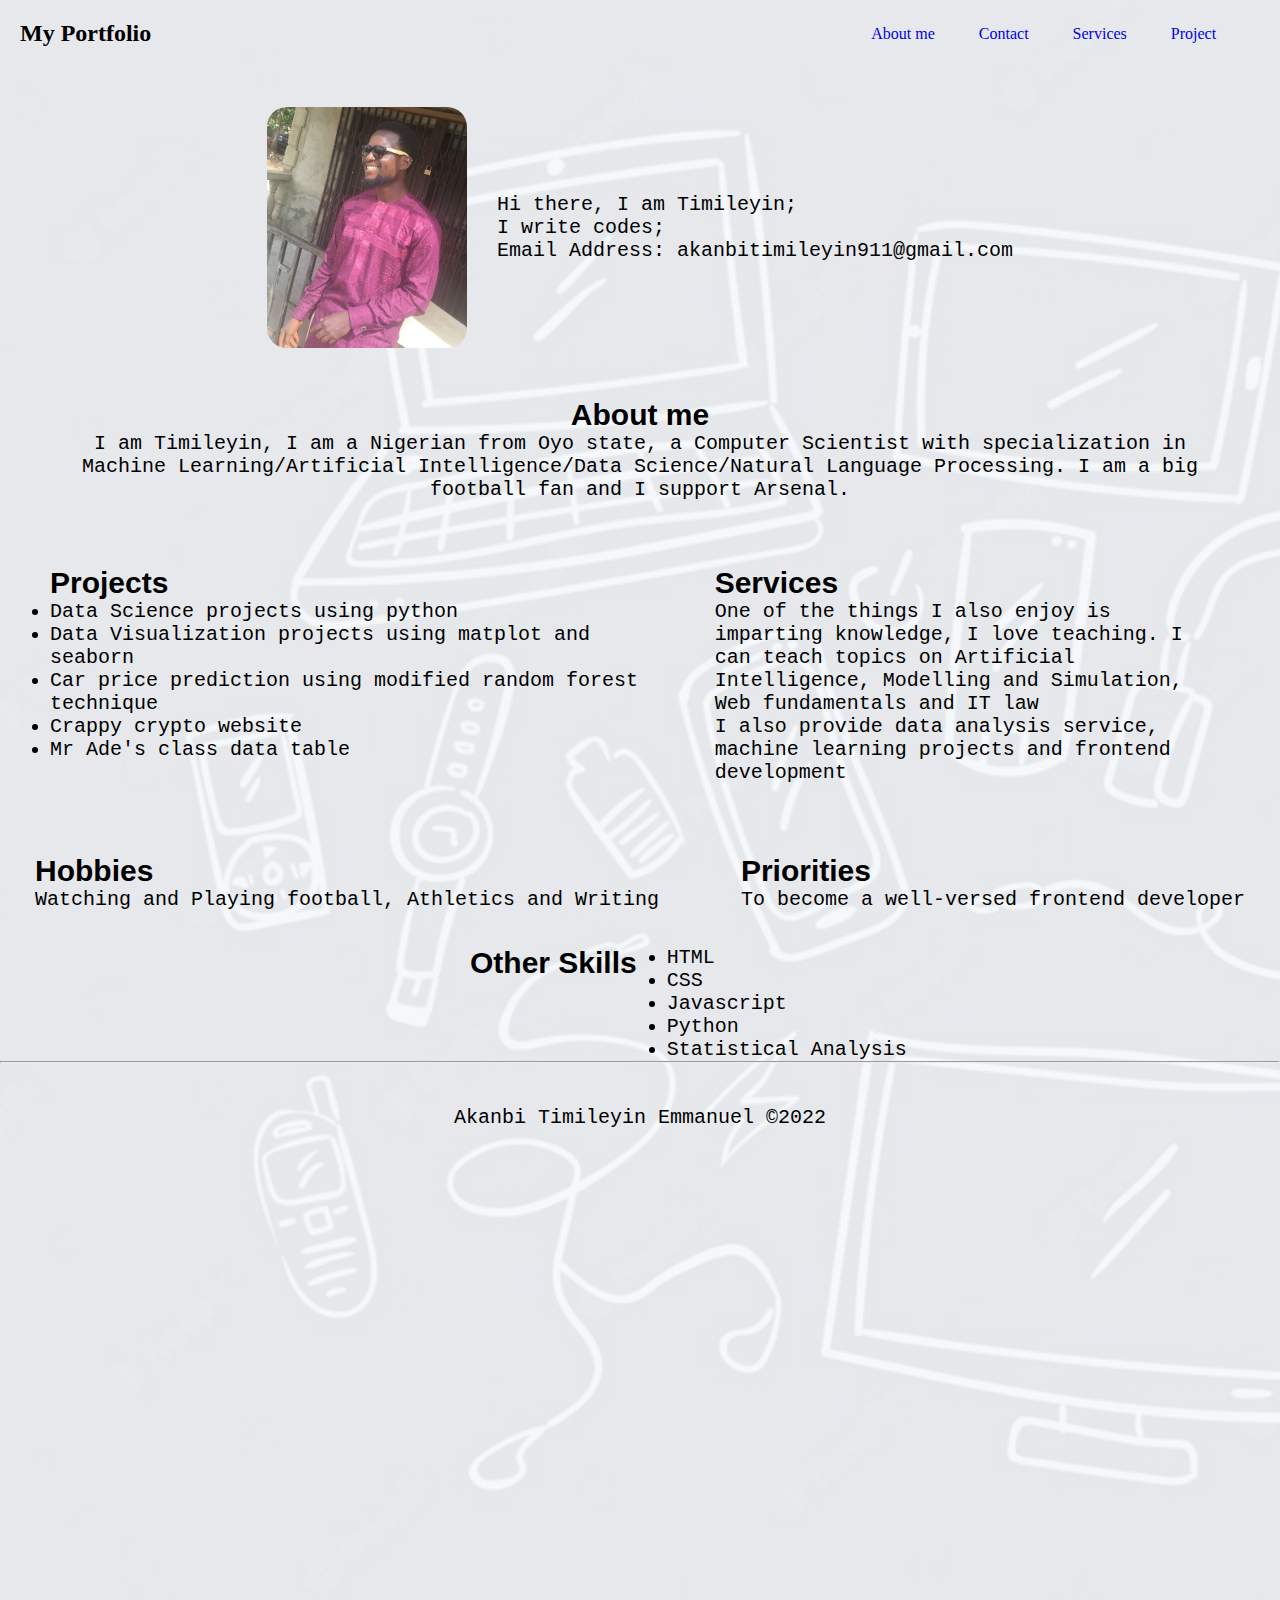
<file: week3/Portfolio/index.html>
<!DOCTYPE html>
<html lang="en">
  <head>
    <meta charset="UTF-8" />
    <meta http-equiv="X-UA-Compatible" content="IE=edge" />
    <meta name="viewport" content="width=device-width, initial-scale=1.0" />
    <title>Portfolio</title>
    <link rel="stylesheet" href="portfolio.css" />
  </head>
  <body id="bod">
    <div class="main"></div>
    <header>
      <div>
        <nav>
          <h2>My Portfolio</h2>
          <div class="nav-items">
            <a href="#about">About me</a>
            <a href="contact_us.html">Contact</a>
            <a href="#services">Services</a>
            <a href="#project">Project</a>
          </div>
        </nav>
      </div>
    </header>

    <main id="pro">
      <div id="profile">
        <img src="tim.JPG" alt="Akanbi Timileyin" width="200px" id="image" />
        <p>
          Hi there, I am Timileyin; <br />
          I write codes; <br />
          Email Address: akanbitimileyin911@gmail.com
        </p>
      </div>

      <div id="about">
        <h3>About me</h3>
        <p>
          I am Timileyin, I am a Nigerian from Oyo state, a Computer Scientist
          with specialization in Machine Learning/Artificial Intelligence/Data
          Science/Natural Language Processing. I am a big football fan and I
          support Arsenal.
        </p>
      </div>
      <section class="proservice">
        <div id="project">
          <h3>Projects</h3>
          <ul>
            <li>Data Science projects using python</li>
            <li>Data Visualization projects using matplot and seaborn</li>
            <li>Car price prediction using modified random forest technique</li>
            <li>Crappy crypto website</li>
            <li>Mr Ade's class data table</li>
          </ul>
        </div>

        <div id="services">
          <h3>Services</h3>
          <p>
            One of the things I also enjoy is imparting knowledge, I love
            teaching. I can teach topics on Artificial Intelligence, Modelling
            and Simulation, Web fundamentals and IT law
          </p>

          <p>
            I also provide data analysis service, machine learning projects and
            frontend development
          </p>
        </div>
      </section>
      <section class="proservice">
        <div>
          <h3>Hobbies</h3>
          <p>Watching and Playing football, Athletics and Writing</p>
        </div>
        <div>
          <h3>Priorities</h3>
          <p>To become a well-versed frontend developer</p>
        </div>
      </section>
      <div id="skills">
        <h3>Other Skills</h3>
        <br />
        <ul>
          <li>HTML</li>
          <li>CSS</li>
          <li>Javascript</li>
          <li>Python</li>
          <li>Statistical Analysis</li>
        </ul>
      </div>
    </main>
    <hr />
    <footer>
      <p>Akanbi Timileyin Emmanuel &copy;2022</p>
    </footer>
  </body>
</html>
</file>
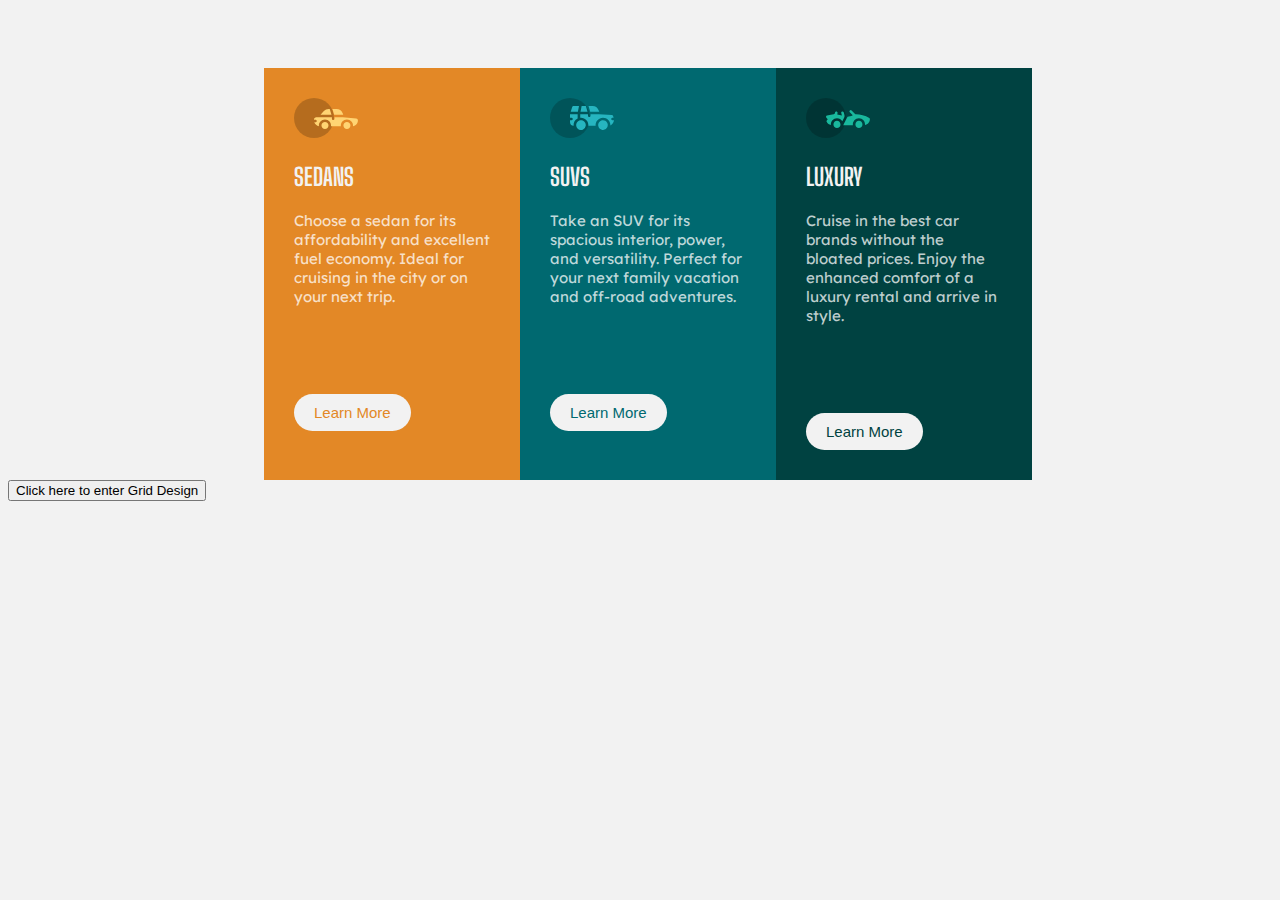
<file: week4/3-Column Card Design/index.html>
<!DOCTYPE html>
<html lang="en">
  <head>
    <meta charset="UTF-8" />
    <meta http-equiv="X-UA-Compatible" content="IE=edge" />
    <meta name="viewport" content="width=device-width, initial-scale=1.0" />
    <title>Card</title>
    <link rel="stylesheet" href="style.css" />
    <link rel="preconnect" href="https://fonts.googleapis.com" />
    <link rel="preconnect" href="https://fonts.gstatic.com" crossorigin />
    <link
      href="https://fonts.googleapis.com/css2?family=Big+Shoulders+Display:wght@700&family=Lexend+Deca&family=Poppins:wght@500&display=swap"
      rel="stylesheet"
    />
  </head>
  <body>
    <header>
      <div class="outer">
        <div class="sedans">
          <img src="sedans.svg" alt="sedan" />
          <h2>SEDANS</h2>
          <div class="paragraph">
            <p>
              Choose a sedan for its affordability and excellent fuel economy.
              Ideal for cruising in the city or on your next trip.
            </p>
          </div>
          <button class="sedan-button">Learn More</button>
        </div>

        <div class="suvs">
          <img src="suvs.svg" alt="SUVs" />
          <h2>SUVS</h2>
          <div class="paragraph">
            <p>
              Take an SUV for its spacious interior, power, and versatility.
              Perfect for your next family vacation and off-road adventures.
            </p>
          </div>
          <button class="suv-button">Learn More</button>
        </div>

        <div class="luxury">
          <img src="luxury.svg" alt="Luxury" />
          <h2>LUXURY</h2>
          <div class="paragraph">
            <p>
              Cruise in the best car brands without the bloated prices. Enjoy
              the enhanced comfort of a luxury rental and arrive in style.
            </p>
          </div>
          <button class="luxury-button">Learn More</button>
        </div>
      </div>
    </header>

    <footer>
      <form action="grid.html">
        <button type="submit">Click here to enter Grid Design</button>
      </form>
    </footer>
  </body>
</html>
</file>
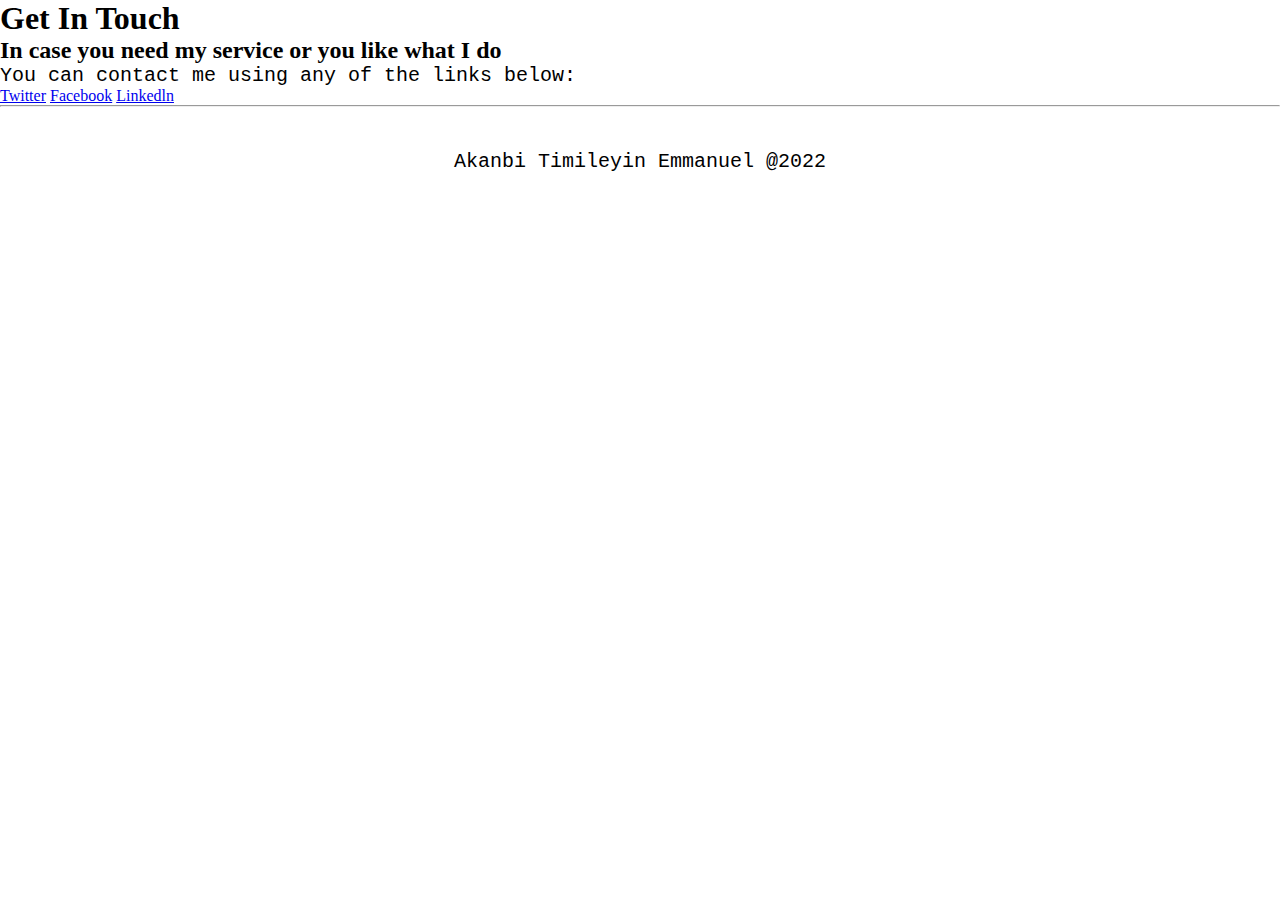
<file: week3/Portfolio/contact_us.html>
<!DOCTYPE html>
<html lang="en">
<head>
    <meta charset="UTF-8">
    <meta http-equiv="X-UA-Compatible" content="IE=edge">
    <meta name="viewport" content="width=device-width, initial-scale=1.0">
    <title>Contact</title>
    <link rel="stylesheet" href="portfolio.css">
</head>
<body>
    <div>
        <h1>Get In Touch</h1>
        <h2>In case you need my service or you like what I do</h2>
        <p>You can contact me using any of the links below:</p>
        <a href="www.twitter.com/EmmanuelPentax">Twitter</a> 
        <a href="www.facebook.com/profile/Akanbi Timileyin Emmanuel">Facebook</a>
        <a href="www.Linkedln.com/Akanbi Timileyin Emmanuel">Linkedln</a>
        <br> <hr>
        <footer>
            <p>Akanbi Timileyin Emmanuel @2022</p>
        </footer>
    </div>
</body>
</html>
</file>
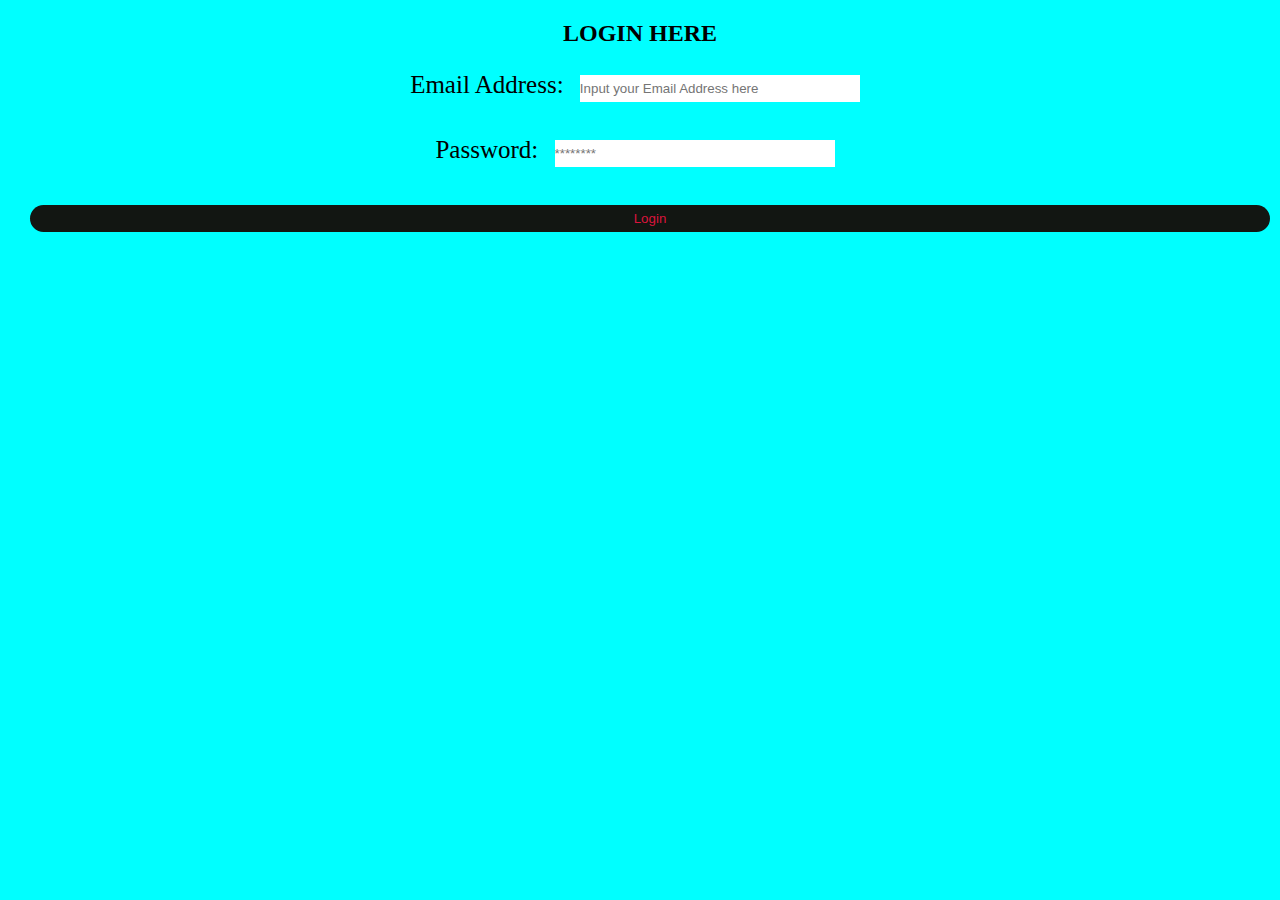
<file: week3/Registration form/login.html>
<!DOCTYPE html>
<html lang="en">
<head>
    <meta charset="UTF-8">
    <meta http-equiv="X-UA-Compatible" content="IE=edge">
    <meta name="viewport" content="width=device-width, initial-scale=1.0">
    <title>Login Page</title>
    <link rel="stylesheet" href="index.css">
</head>
<body>
    <div class="container">
        <h2>LOGIN HERE</h2> <br>
        <form action="success.html">
            <label>Email Address: </label>
            <input type="email" name="Email" id="email" placeholder="Input your Email Address here" required> <br> <br>

            <label>Password: </label>
            <input type="password" name="Password" id="password" placeholder="********" required> <br> <br>

            <button type="submit" id="loginbutton">Login</button>
        </form>
    </div>
    
</body>
</html>
</file>
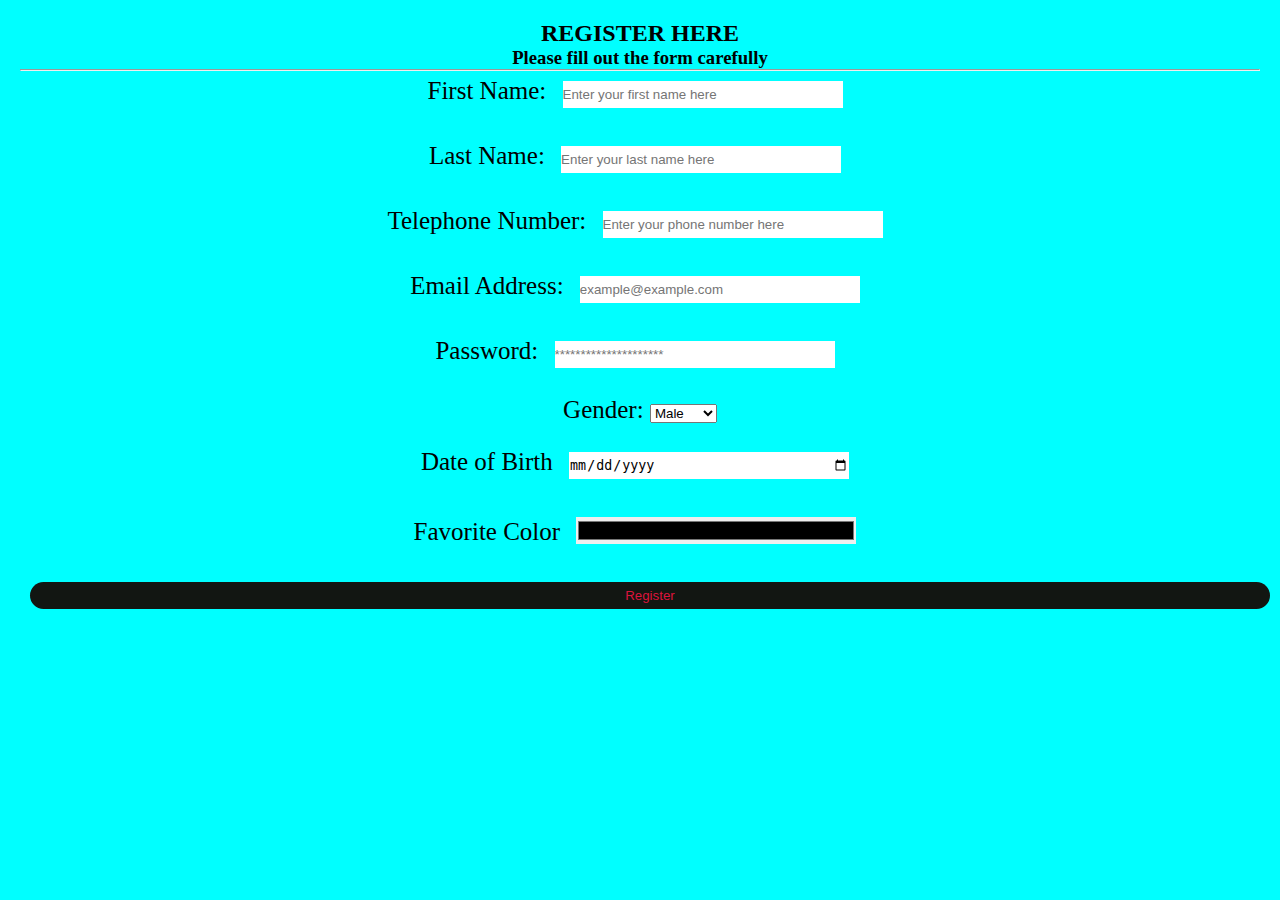
<file: week3/Registration form/registration.html>
<!DOCTYPE html>
<html lang="en">
<head>
    <meta charset="UTF-8">
    <meta http-equiv="X-UA-Compatible" content="IE=edge">
    <meta name="viewport" content="width=device-width, initial-scale=1.0">
    <title>Registration Page</title>
    <link rel="stylesheet" href="index.css">
</head>
<body>
    
    <div class="container">
        <h2>REGISTER HERE</h2>
        <h3>Please fill out the form carefully</h3> <hr>
        <form action="login.html">
            <label>First Name: </label>
            <input type="text" name="Firstname" id="first_name" placeholder="Enter your first name here" required> <br> <br>

            <label>Last Name: </label>
            <input type="text" name="Lastname" id="last_name" placeholder="Enter your last name here" required> <br> <br>

            <label>Telephone Number: </label>
            <input type="tel" name="Telephone" id="telephone" placeholder="Enter your phone number here">  <br> <br>

            <label>Email Address: </label>
            <input type="email" name="Email" id="email" placeholder="example@example.com" required>  <br> <br>

            <label>Password: </label>
            <input type="password" name="Password" id="password" placeholder="*********************" required>  <br> <br>

            <label> Gender: </label>
                <select name="gender" id="gender" required>
                    <option value="Male">Male</option>
                    <option value="Female">Female</option>
                    <option value="Others">Others</option>
                </select>
                 <br> <br>

            <label>Date of Birth </label>
            <input type="date" name="Date" id="date" required> <br> <br>

            <label> Favorite Color </label>
            <input type="color" name="Colour" id="color"> <br> <br>
            
            <button type="submit" id="regbutton"> Register  </button>
        </form>
            
    </div>
</body>
</html>
</file>
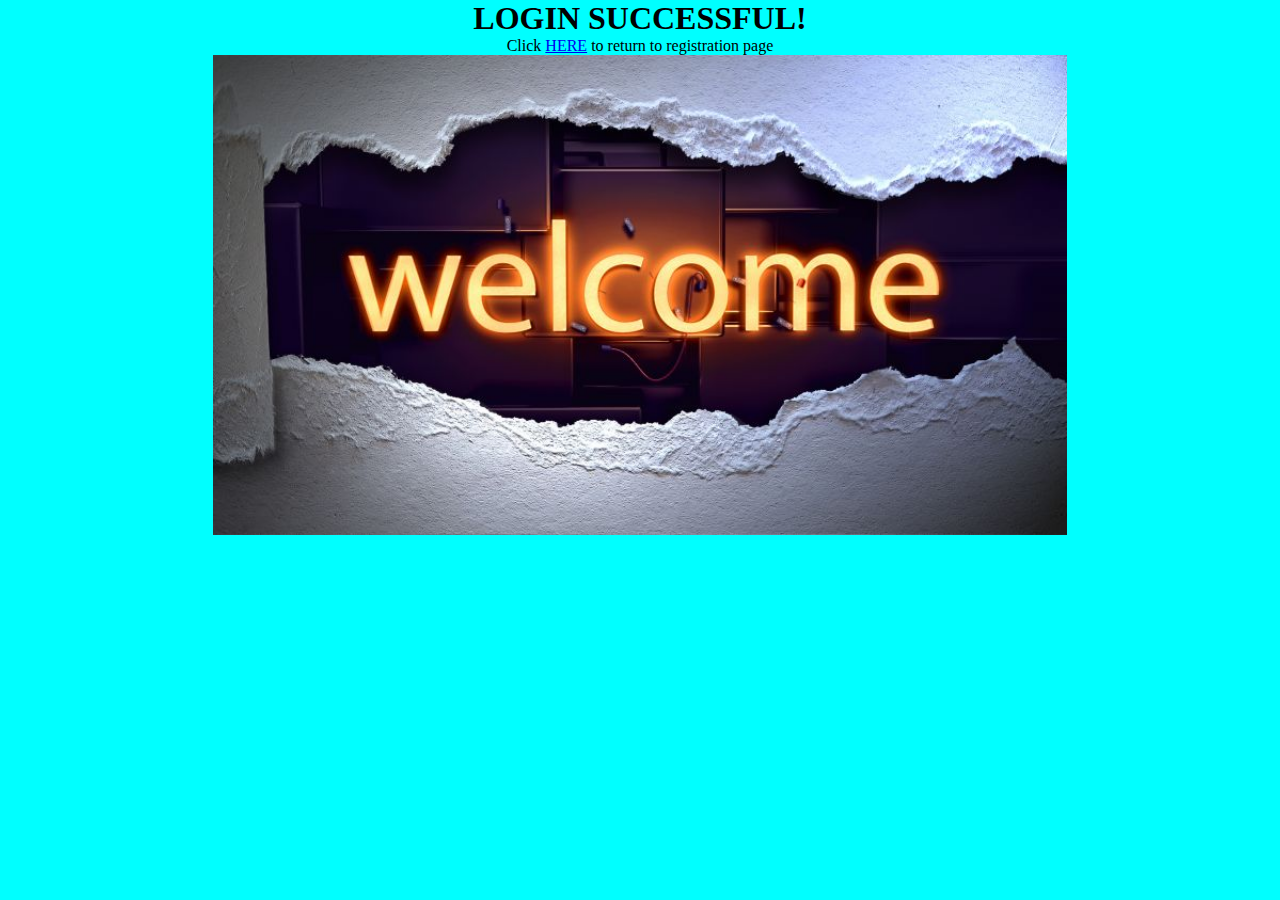
<file: week3/Registration form/success.html>
<!DOCTYPE html>
<html lang="en">
<head>
    <meta charset="UTF-8">
    <meta http-equiv="X-UA-Compatible" content="IE=edge">
    <meta name="viewport" content="width=device-width, initial-scale=1.0">
    <title>Success Page</title>
    <link rel="stylesheet" href="index.css">
</head>
<body>
    <div>
        <h1>LOGIN SUCCESSFUL!</h1>
        <p>Click <a href="registration.html">HERE</a> to return to registration page</p>
        <img src="welcome.jpg" alt="WELCOME, Login Successful" height="480px">
    </div>
</body>
</html>
</file>
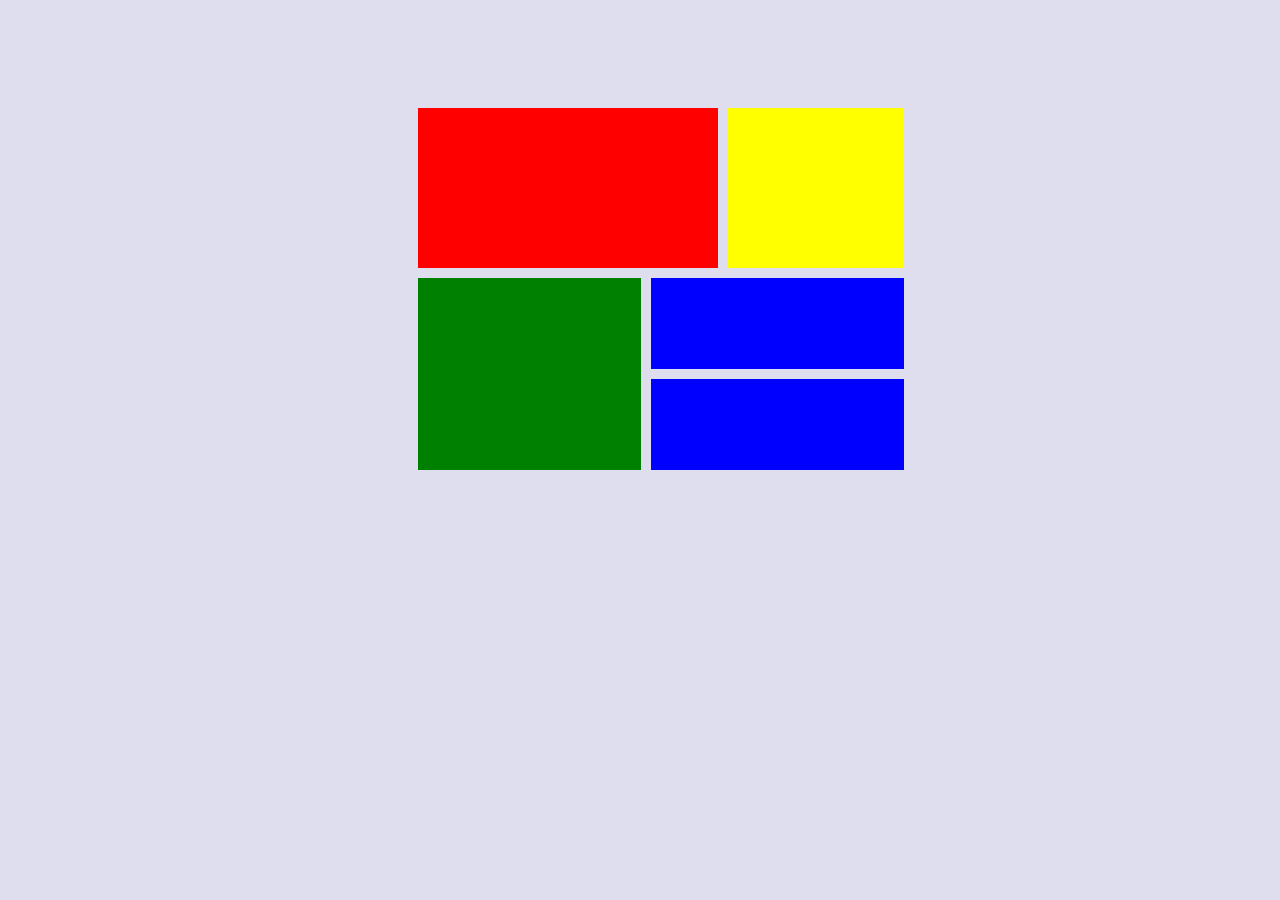
<file: week4/3-Column Card Design/grid.html>
<!DOCTYPE html>
<html lang="en">
  <head>
    <meta charset="UTF-8" />
    <meta http-equiv="X-UA-Compatible" content="IE=edge" />
    <meta name="viewport" content="width=device-width, initial-scale=1.0" />
    <title>Grid</title>
    <link rel="stylesheet" href="style.css" />
  </head>
  <body class="grid-body">
    <main class="grid-outer">
      <div class="red"></div>
      <div class="yellow"></div>
      <div class="green"></div>
      <div class="blue">
        <div class="blue-sub"></div>
        <div class="blue-sub2"></div>
      </div>
    </main>
  </body>
</html>
</file>
<file: week3/Portfolio/portfolio.css>
*{
    box-sizing: border-box;
    margin: 0;
    padding: 0;
}

body{
    overflow-x: hidden;
    height: 100vh;

    
    /* background-color: pink; */
} 

.main{
    background-image: url('laptop.jpg');
    background-position: center center center;
    background-size: cover;
    position: absolute;
    z-index: -100;
    height: 180vh;
    width: 100vw;
    opacity: 0.1;
    margin: 0%;
}

nav{
    display: flex;
    /* justify-content: space-between; */
    align-items: center;
    padding: 20px;
    /* margin-left: 30px;
    margin-right: 30px;    */
}


nav a{
    margin: 20px;
    text-decoration: none;
}

nav div{
    margin-left: 700px;
}

#profile{
    display: flex;
    align-items: center;
    justify-content: center;
    margin: 20px;
    padding: 20px;
}

p, ul{
    font-family: 'Courier New', Courier, monospace;
    font-size: 20px;
}

h3{
    font-family: 'Franklin Gothic Medium', 'Arial Narrow', Arial, sans-serif;
    font-size: 30px;
}

#image{
    border-radius: 20px;
    margin-right: 30px;
}
#about{
    margin: 30px 30px;
    text-align: center;
    padding-left: 40px;
    padding-right: 40px;
}

#services{
    width: 50%;
}

.proservice{
    margin: 15px 15px;
    display: flex;
    padding: 20px;
    justify-content: space-between;
}

#services, #project{
    padding: 15px;
}

#hobbies{
    display: flex;
    justify-content: space-between;
    padding: 20px;

}
li:hover{
    color:crimson;
    text-decoration: none; 
}

#skills{
    display: flex;
    margin-left: 470px;
}

#skills h3{
    margin-right: 30px;
}

footer{
    margin: 25px;
    padding: 10px;
    text-align: center;
    font-weight: 400;
    line-height: 2;
}
</file>
<file: week4/3-Column Card Design/style.css>
*{
    box-sizing: border-box;
}
body{
    background-color: hsl(0, 0%, 95%);
    width: 100%;
}

/* header{
    align-items: center;
} */

.outer{
    display: flex;
    justify-content: center;
    padding-top: 60px;
    flex-wrap: wrap;
}


.sedans{
    background-color: hsl(31, 77%, 52%);
    justify-content: center;
    width: 20%;
    padding: 30px;
}



.suvs{
    background-color: hsl(184, 100%, 22%);
    justify-content: center;
    width: 20%;
    padding: 30px;
}

.luxury{
    background-color: hsl(179, 100%, 13%);
    justify-content: center;
    width: 20%;
    padding: 30px;
}

h2{
    /* font-family: 'Poppins', 'Lexend Deca'; */
    font-family: 'Big Shoulders Display', 'Cursive';
    font-weight: 700;
    color: hsl(0, 0%, 95%);
    

}

/* .paragraph{
    padding: 10px;
} */

p{
    color: hsla(0, 0%, 100%, 0.75);
    font-family: 'Lexend Deca', 'Cursive';
    font-weight: 400;
    font-size: 15px;
}

.sedan-button{
    background-color: hsl(0, 0%, 95%);
    border-radius: 20px;
    border: 0;
    padding: 10px 20px;
    font-size: 15px;
    color: hsl(31, 77%, 52%);
    margin-top: 73px;
}

.suv-button{
    background-color: hsl(0, 0%, 95%);
    border-radius: 20px;
    border: 0;
    padding: 10px 20px;
    font-size: 15px;
    color: hsl(184, 100%, 22%);
    margin-top: 73px;
}

.luxury-button{
    background-color: hsl(0, 0%, 95%);
    border-radius: 20px;
    border: 0;
    padding: 10px 20px;
    font-size: 15px;
    color: hsl(179, 100%, 13%);  
    margin-top: 73px; 
}


@media(max-width: 575px){
    .sedans, .luxury, .suvs{
        width: 30%;
    }
}

.grid-body{
    background-color: rgb(222, 222, 238);
}
.grid-outer{
    display: grid;
    /* grid-template-areas: 
    'a a a a a b'
    'c c d d d d'; */
    gap: 10px;
    grid-template-columns: repeat(4, [col] width) ;
    grid-template-rows: repeat(2, [row] auto );
    width: 40%;
    margin: auto;
    padding-top: 100px;
}

.red{
    background-color: red;
    padding: 5em;
    grid-column: col / span 5;
    grid-row: row;
    /* grid-column: 1 / 5;
    grid-row: 1; */
    /* grid-area: a; */
}

.yellow{
    background-color: yellow;
    padding: 5em;
    grid-column: col 6;
    grid-row: row;
    /* grid-area: b; */
    /* grid-column: 5;
    grid-row: 1; */
}

.green{
    background-color: green;
    padding: 6em;
    grid-column: col / span 2;
    grid-row: row 2;
}

.blue{
    grid-column: col 3/ span 4;
    grid-row: row 2;
    display: grid;
    grid-gap: 10px;
    grid-template-columns: 1fr 1fr;
    
}

.blue-sub{
    grid-column: 1 / 4;
    grid-row: 1 / 2; 
    background-color: blue;
}


.blue-sub2{
    grid-column: 1 / 4;
    grid-row: 2;
    background-color: blue;
}
</file>
<file: week3/Registration form/index.css>
/* RESET */

* {
    margin: 0;
    padding: 0;
    box-sizing: border-box;
}

.container{
    padding: 20px;
}

body{
    background-color: aqua;
    text-align: center;
}

h2{
    font: 6rem;
    color: black;
}

/* #first_name, #last_name, #telephone, #email, #gender, #date, #color, #password{ 
    height: 27px;
    width: 280px;
    margin: 10px;
    border: none;
} */

label{
    font-size: 25px;
}
input{
    height: 27px;
    width: 280px;
    margin: 10px;
    border: none
}
input:hover{
    color: rgb(10, 10, 20);
    background-color:rgb(42, 165, 155);
}

#regbutton, #loginbutton{
    height: 27px;
    width: 100%;
    margin: 10px;
    border: none;
    cursor: pointer;
    border-radius: 20px;
    color: crimson;
    background-color: rgb(18, 22, 18);
}
</file>
